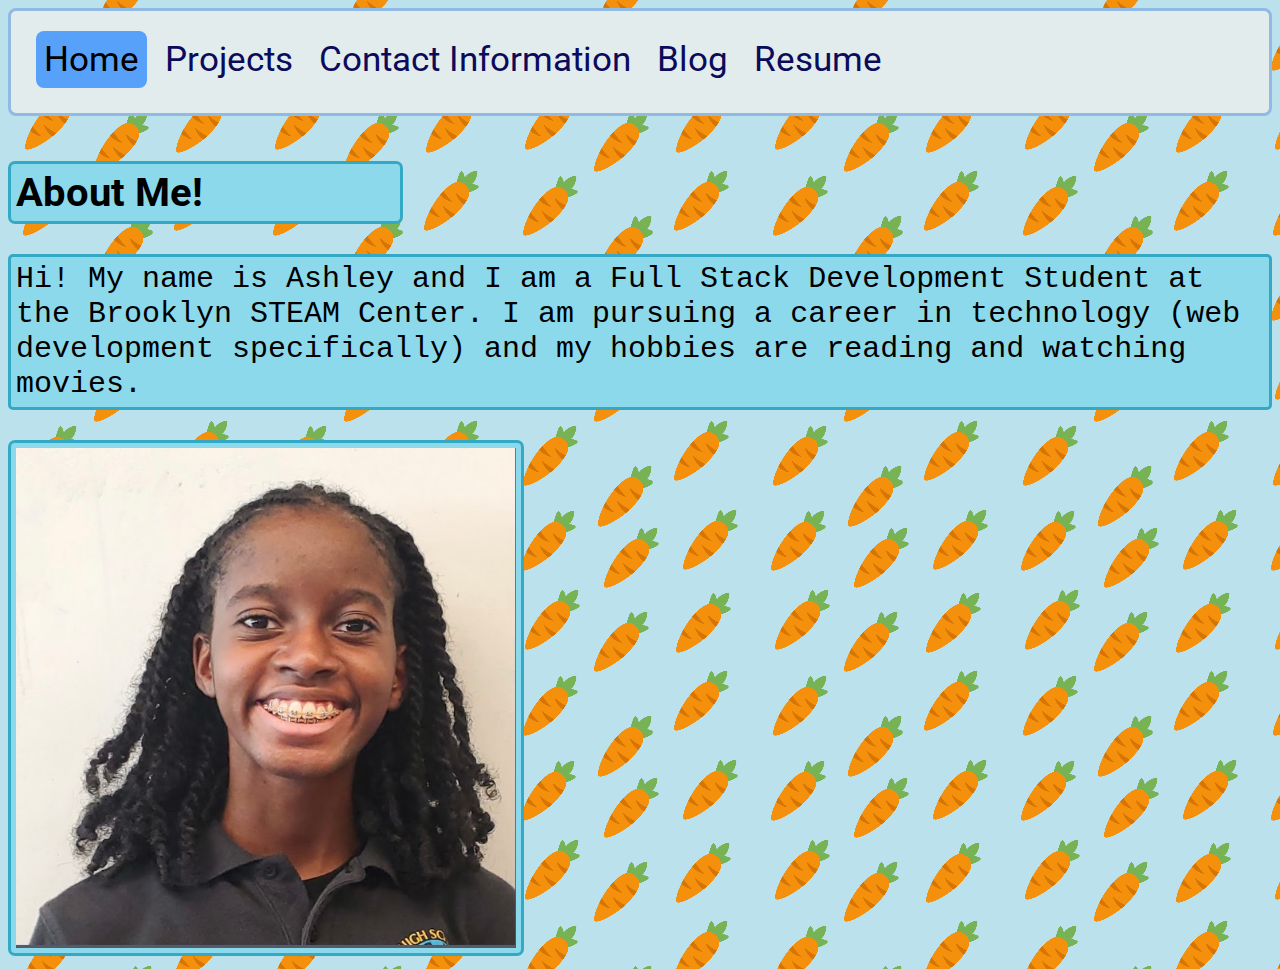
<file: index.html>
<!DOCTYPE html>
<html lang="en">
<head>
    <meta charset="UTF-8">
    <meta http-equiv="X-UA-Compatible" content="IE=edge">
    <meta name="viewport" content="width=device-width, initial-scale=1.0">
    <meta name="description" content="My name is Ashley and I am a programming student at the Brooklyn Steam Center"> 
    <meta name="keywords" content="Ashley King, Ashley, King, Programming, Coding, Full Stack">
    <meta name="author" content="Ashley King">
    <link rel="stylesheet" href="styles.css">
    <title>Ashley King</title>
</head>
<body>
    <nav>
    <ul>
        <li><a class="active" href="index.html">Home</a></li>
        <li><a href="projects.html">Projects</a></li>
        <li><a href="contact_info.html">Contact Information</a></li>
        <li><a href="https://adalei1801.github.io/blog/" target="_blank">Blog</a></li>
        <li><a href="https://docs.google.com/document/d/1n60HhVs13i35huFuEv_UgU26T4lQF4T9_F3i1mb-uZs/edit?usp=sharing" target="_blank">Resume</a></li>
    </ul>
    </nav>
    <br>
    <h1>About Me!</h1>
    <p>Hi! My name is Ashley and I am a Full Stack Development Student at the Brooklyn STEAM Center. I am pursuing a career in technology (web development specifically) and my hobbies are reading and watching movies.</p>
    <img id="profile" src="images/aking.jpg" alt="Photo of Ashley" height="300px" width="300px">
</body>
</html>
</file>
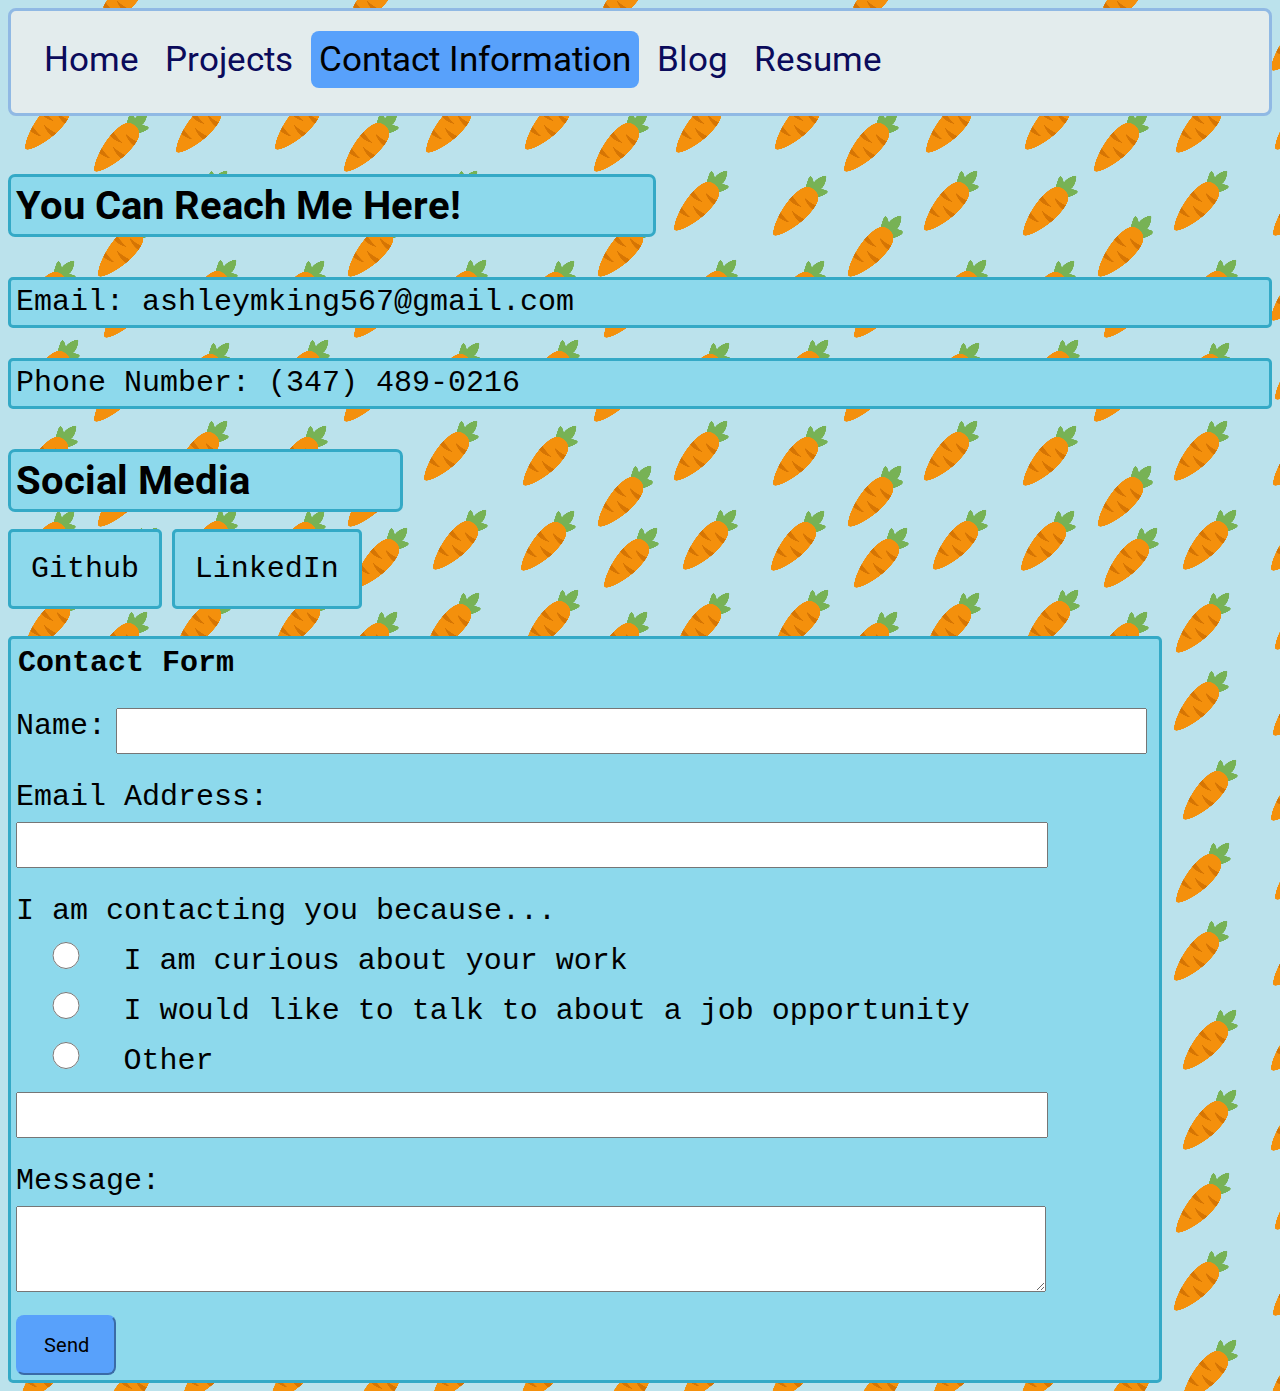
<file: contact_info.html>
<!DOCTYPE html>
<html lang="en">
<head>
    <meta charset="UTF-8">
    <meta http-equiv="X-UA-Compatible" content="IE=edge">
    <meta name="viewport" content="width=device-width, initial-scale=1.0">
    <link rel="stylesheet" href="styles.css">
    <link rel="stylesheet" href="https://cdnjs.cloudflare.com/ajax/libs/font-awesome/6.5.1/css/all.min.css" integrity="sha512-DTOQO9RWCH3ppGqcWaEA1BIZOC6xxalwEsw9c2QQeAIftl+Vegovlnee1c9QX4TctnWMn13TZye+giMm8e2LwA==" crossorigin="anonymous" referrerpolicy="no-referrer" />
    <title>Contact Information</title>
    <style>
        a {
            color: black;
            font-family: 'Courier New', Courier, monospace;
        }

        .contact_nav, .active {
            font-family: 'Roboto';
        }
    </style>
</head>
<body>
    <nav>
    <ul>
        <li><a class="contact_nav" href="index.html">Home</a></li>
        <li><a class="contact_nav" href="projects.html">Projects</a></li>
        <li><a class="active" href="contact_info.html">Contact Information</a></li>
        <li><a href="https://adalei1801.github.io/blog/" target="_blank">Blog</a></li>
        <li><a href="https://docs.google.com/document/d/1n60HhVs13i35huFuEv_UgU26T4lQF4T9_F3i1mb-uZs/edit?usp=sharing" target="_blank">Resume</a></li>
    </ul>
    </nav>

    <br>
    <h3 id="reach">You Can Reach Me Here!</h3>
    <p><i class="fa-solid fa-envelope"></i> Email: ashleymking567@gmail.com</p>
    <p><i class="fa-solid fa-phone"></i> Phone Number: (347) 489-0216</p>
    <h3><i class="fa-solid fa-hashtag"></i> Social Media</h3>
    <a id="git" href="https://github.com/adalei1801"><i class="fa-brands fa-github"></i> Github</a>
    <a id="link" href="www.linkedin.com/in/ashley-king-9463b9288"><i class="fa-brands fa-linkedin"></i> LinkedIn</a>
    <form action="https://us-central1-steam-center-app-dev.cloudfunctions.net/formToEmail"
    method="post">
    
        <div>
        <p id="contactform" ><i class="fa-solid fa-paper-plane"></i> Contact Form</p>
        </div>
        <br>
        <div>
            <label for="nameinput">Name:</label>
         <input type="text" id="nameinput" name="name" autocomplete="on">
        </div>
        <br>
        <div>
            <label for="eddress">Email Address:</label>
            <input type="text" id="eddress" name="Email Address">
        </div>
        <br>
        <div>
            <label for="reason">I am contacting you because...</label>
        </div>
        <div>
            <input type="radio" id="reason" name="Contact Reason" value="I am curious about your work">
            <label for="reason">I am curious about your work</label>
        </div>
        <div>
            <input type="radio" id="job" name="Contact Reason" value="I would like to talk to about a job opportunity">
            <label for="job">I would like to talk to about a job opportunity</label>
        </div>
        <div>
            <input type="radio" id="other" name="Contact Reason" value="other">
            <label for="other">Other</label>
        </div>
        <div>
            <label for="othertext" ></label>
            <input type="text" id="othertext" name="Contact Reason under 'Other'">
        </div>
        <br>
        <div>
            <label for="message">Message:</label><br>
            <textarea id="message" name="Message" rows="4" cols="20"></textarea>
        </div>
        <br>
        <div> 
            <input type="submit" value="Send">
        </div>
        <input name="send-to" value="aking@brooklynsteamcenter.org" hidden>
    </form>

</body>
</html>
</file>
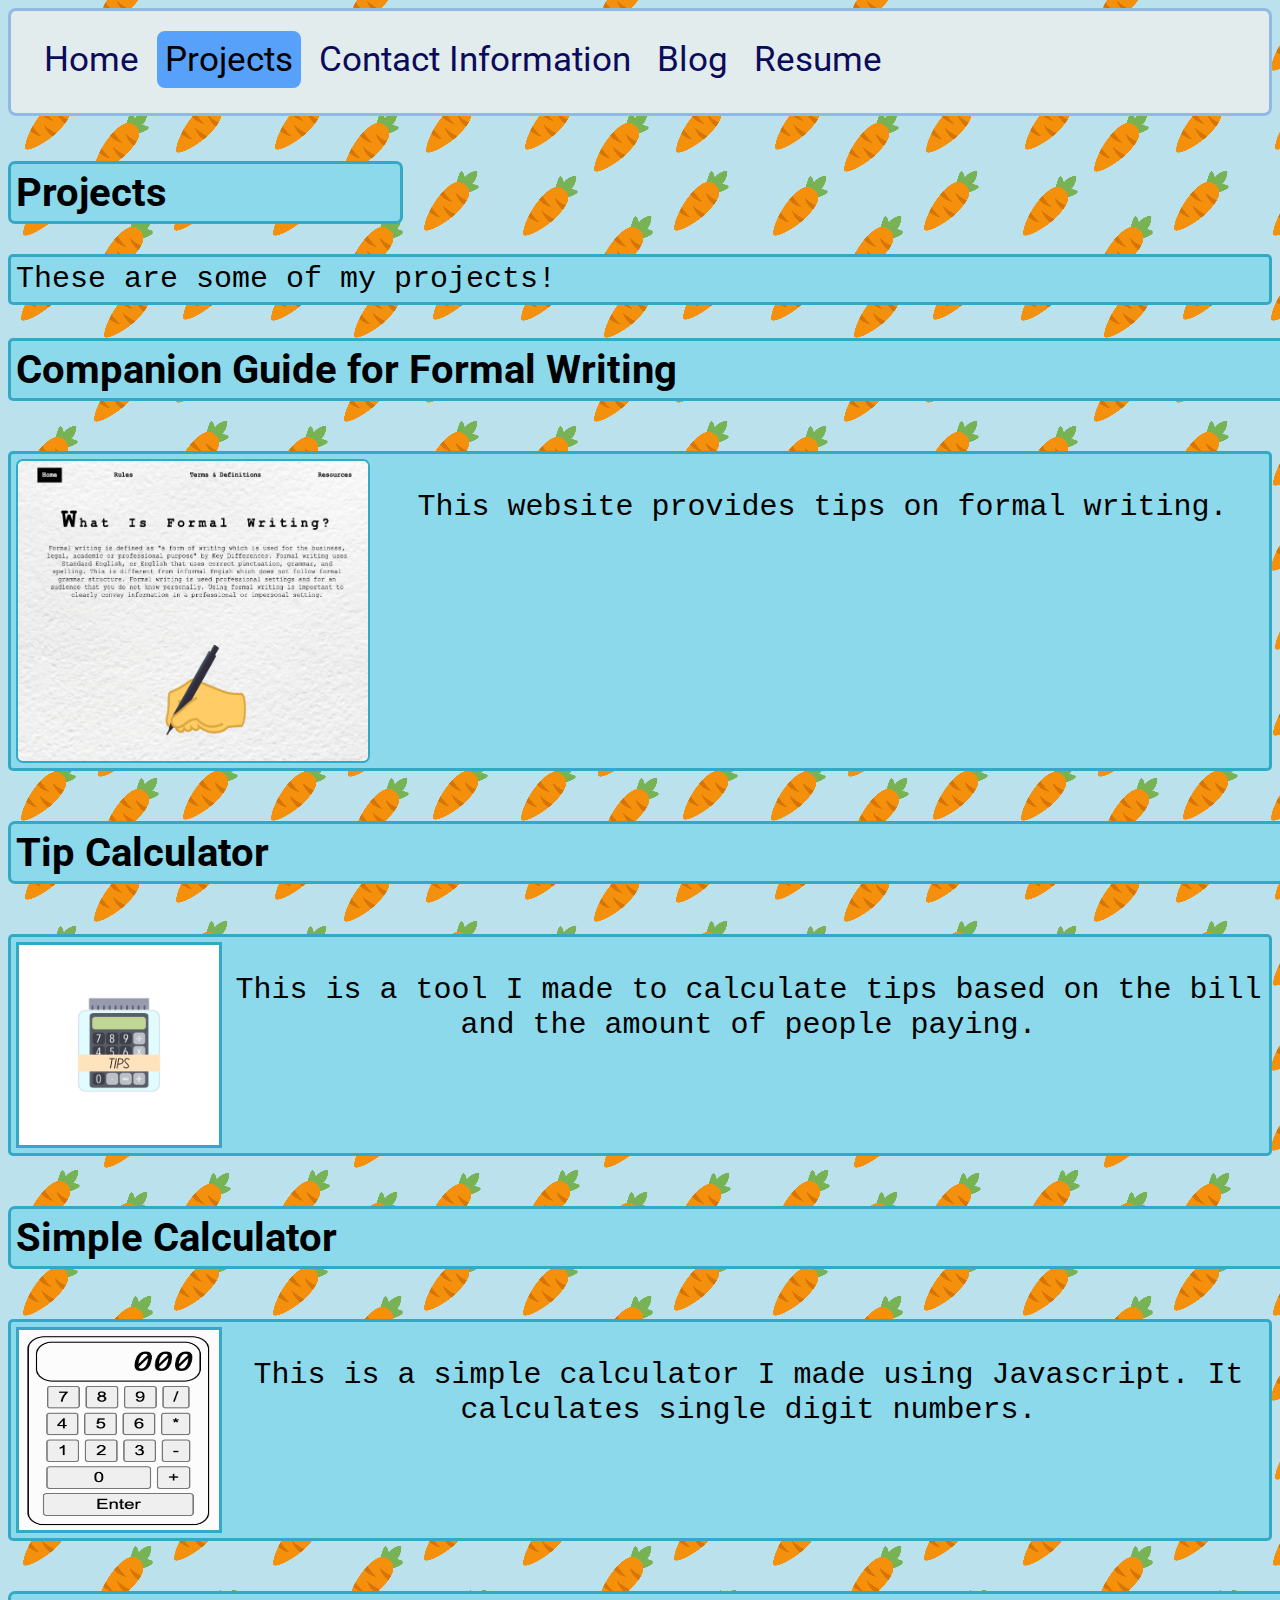
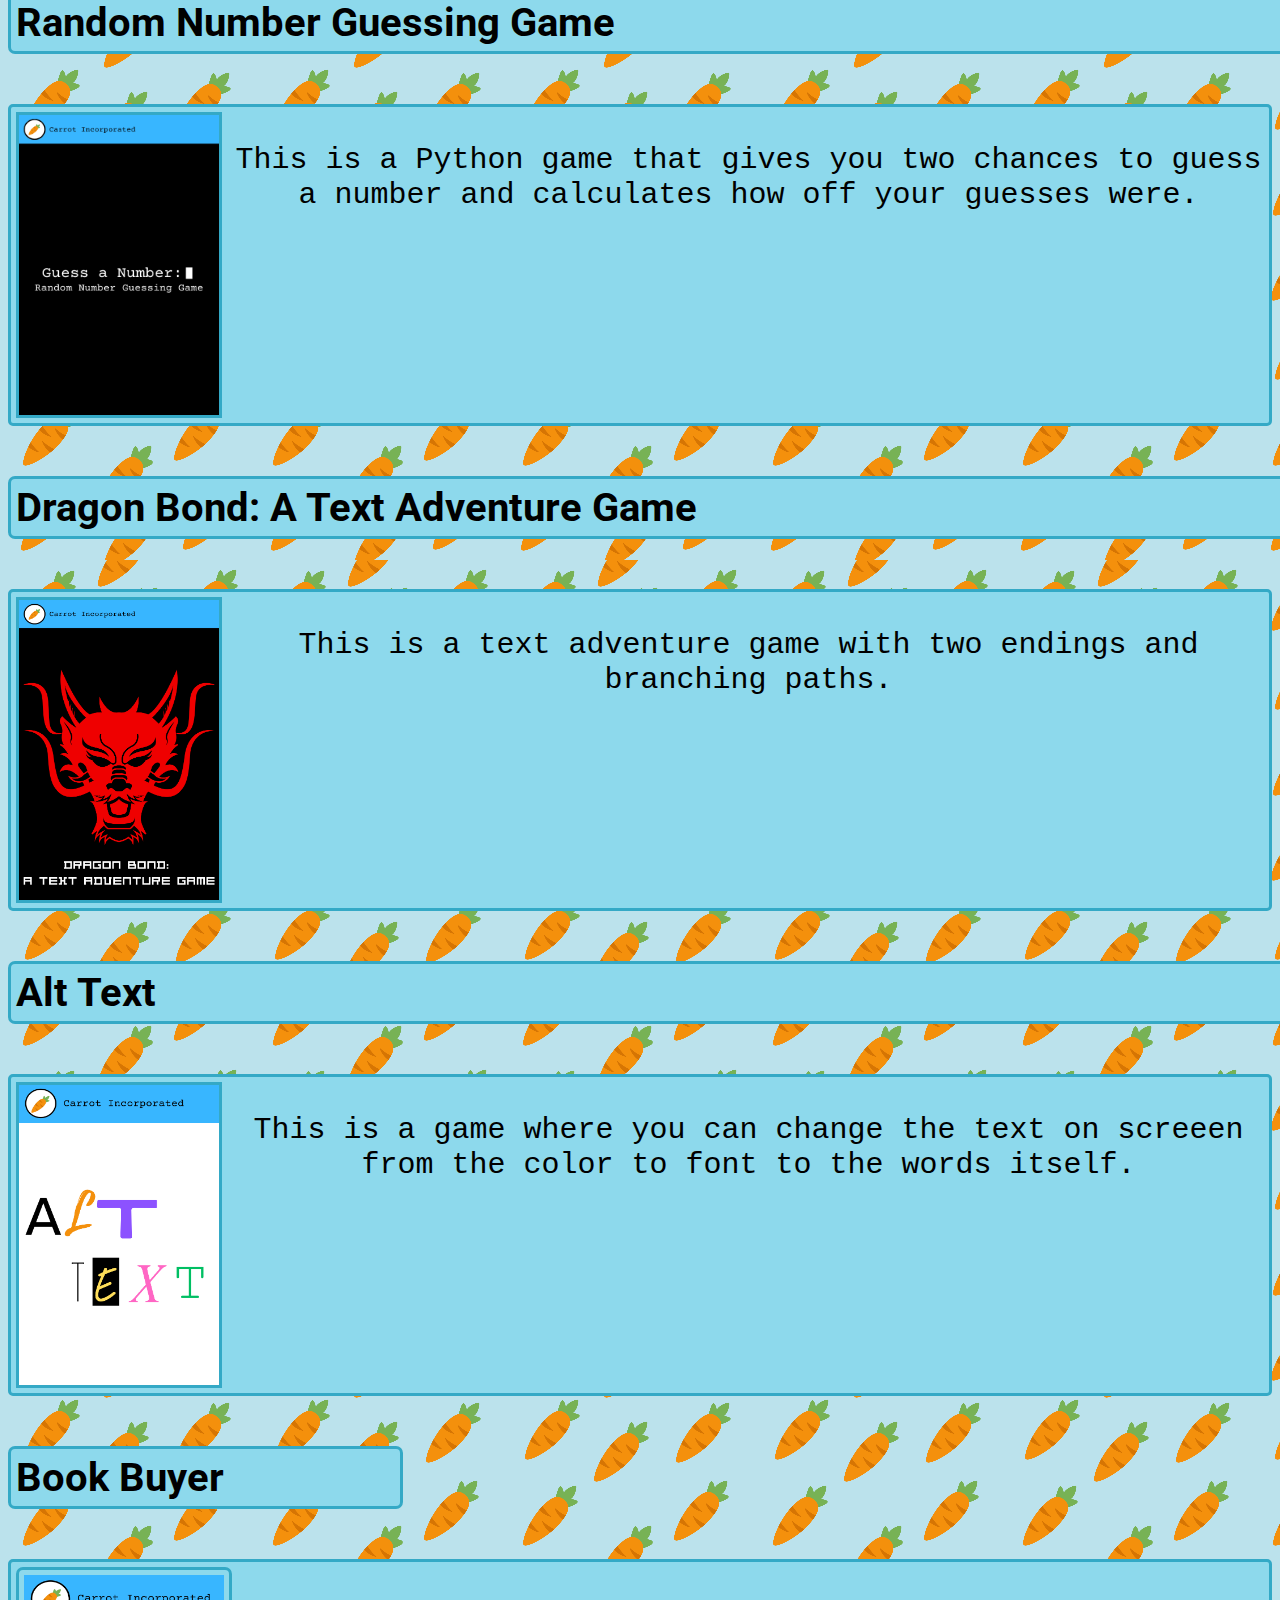
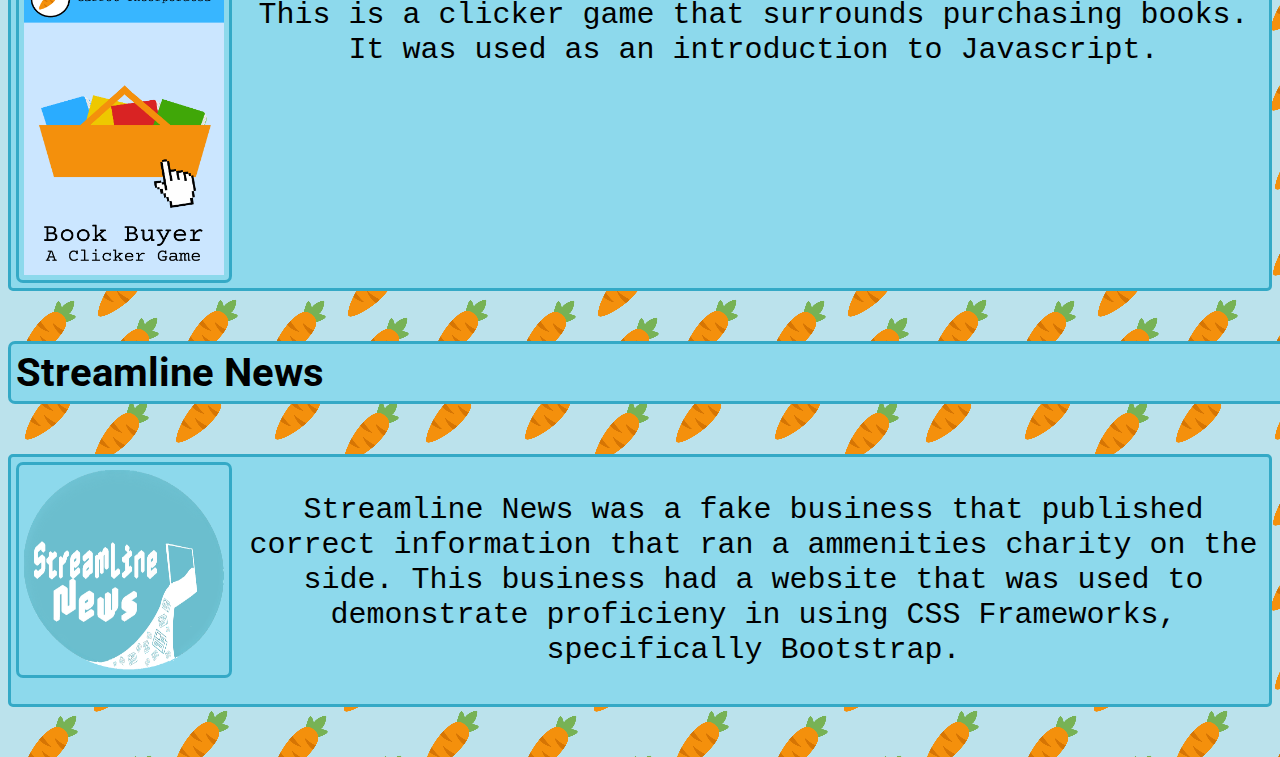
<file: projects.html>
<!DOCTYPE html>
<html lang="en">

<head>
    <meta charset="UTF-8">
    <meta http-equiv="X-UA-Compatible" content="IE=edge">
    <meta name="viewport" content="width=device-width, initial-scale=1.0">
    <link rel="stylesheet" href="styles.css">
    <title>Projects</title>
</head>

<body>
    <nav>
        <ul>
            <li><a href="index.html">Home</a></li>
            <li><a class="active" href="projects.html">Projects</a></li>
            <li><a href="contact_info.html">Contact Information</a></li>
            <li><a href="https://adalei1801.github.io/blog/" target="_blank">Blog</a></li>
            <li><a href="https://docs.google.com/document/d/1n60HhVs13i35huFuEv_UgU26T4lQF4T9_F3i1mb-uZs/edit?usp=sharing" target="_blank">Resume</a></li>
        </ul>
    </nav>
    <br>
    <h1>Projects</h1>
    <p>These are some of my projects!</p>
    <h2 id="companion" class="heading"><a id="complink" href="https://adalei1801.github.io/Companion-Guide-for-Formal-Writing/">Companion Guide for Formal Writing</a></h2>
    <section>
        <img height="200" width="150" id="compshot" src="images/formal_writing.png"
            alt="Photo of home page of formal writing website. Includes introduction to formal writing, navigation bar, and a hand holding a pen.">
        <span>
            <p id="compinfo" class="info">This website provides tips on formal writing.</p>
        </span>
    </section>
    <h2 class="heading">Tip Calculator</h2>
    <section>
        <img height="100" id="tipimg" src="images/tip_calc.png" alt="Calulator in a closed jar labeled tips">
        <span>
            <p id="tipinfo" class="info">This is a tool I made to calculate tips based on the bill and the amount of
                people paying.</p>
        </span>
    </section>
    <h2 id="simplecalc" class="heading"><a id="sclink" href="https://adalei1801.github.io/Simple-Calculator/" target="_blank">Simple Calculator</a></h2>
    <section>
        <img height="100" id="calcimg" src="images/calculator.png" alt="Basic calculator with three zeroes on screen">
        <span>
            <p id="calcinfo" class="info">This is a simple calculator I made using Javascript. It calculates single digit numbers.</p>
        </span>
    </section>
    <h2 id="random" class="heading">Random Number Guessing Game</h2>
    <section>
        <img id="randomcover" height="200" src="images/number_game.png"
            alt="Cover for Random Number Guessing game. Game title on black background with Guess a number: and a white rectangle above the title. Carrot Inc. banner at the top.">
        <span>
            <p id="randominfo" class="info">This is a Python game that gives you two chances to guess a number and
                calculates how off your guesses were.</p>
        </span>
    </section>
    <h2 id="dragon" class="heading">Dragon Bond: A Text Adventure Game</h2>
    <section>
        <img id="dragoncover" height="200" src="images/dragon.png"
            alt="Cover for Dragon Bond. A large red dragon head with game title below it. Carrot Inc. banner at the top.">
        <span>
            <p id="dragoninfo" class="info">This is a text adventure game with two endings and branching paths.</p>
        </span>
    </section>
   <h2 id="alttext" class="heading"><a id="alttextlink" href="https://adalei1801.github.io/AltText/" target="blank">Alt Text</a></h2>
    <section>
        <img id="altcover" height="200" src="images/alttext.png" alt="Alt Text Cover">
        <span>
            <p id="altinfo" class="info">This is a game where you can change the text on screeen from the color to font to the words itself.</p>
        </span>
    </section>
    <h2 id="book"><a id="booklink" href="https://adalei1801.github.io/BookBuyer/">Book Buyer</a></h2>
    <section>
    <img id="bookcover" height="200" src="images/Book Buyer Cover.png" alt="Book Buyer Cover">
    <span>
        <p id="bookinfo" class="info">This is a clicker game that surrounds purchasing books. It was used as an introduction to Javascript.</p>
    </span>
    </section>



    <h2 id="stream" class="heading"><a id="streamlink" href="https://streamline-news.cyberbyte.cc/" target="blank">Streamline News</a></h2>
    <section>
    <img id="streamlogo" height="200" src="images/streamline.png" alt="Logo for Streamline News">
    <span>
        <p id="streaminfo" class="info">Streamline News was a fake business that published correct information that ran a ammenities charity on the side. This business had a website that was used to demonstrate proficieny in using CSS Frameworks, specifically Bootstrap.</p>
    </span>
    </section>




</body>

</html>
</file>
<file: styles.css>
@import url('https://fonts.googleapis.com/css2?family=Courier+Prime&display=swap');

@import url('https://fonts.googleapis.com/css2?family=Courier+Prime&family=Roboto&display=swap');

body {
    background-color: #BBE2EC;
    font-family: 'Courier New', Courier, monospace;
    background-image: url('images/carrot_rain.png');
}

h1, h2, h3 {
    font-family: 'Roboto';
    color: #000000;
    background-color: #8DD9EC;
    width: 30%;
    border-radius: 7px;
    border-style: solid;
    border-color: #34A9C6;
    padding: 5px;
}

#reach {
    width: 50%
}

#heading {
    width: 100%;
}

#git:hover {
    color:#fafafa;
    background-color: #333;
    border-color: #f5f5f5;
}

#link:hover {
    color:#fdfaf5;
    background-color: #0a66c2;
    border-color: #fdfaf5 ;
}

#randominfo, #dragoninfo, #compinfo {
    height: 50px;
    text-align: center;
}

#compinfo {
    height: 20px;
}

#altinfo {
    height: 30px;
}

#compshot {
    height: 200px;
    width: 300px;
    border: 2px #34A9C6 solid;
    padding: 0px;
}

#tipimg, #randomcover, #dragoncover, #altcover, #calcimg {
    padding: 0px;
    border-radius: 0px;
}

#alttext:hover {
    background-color: #45f245;
    border-color: #F245F2;
}

#alttextlink:hover {
    color: #4545F2; 
}

#alttextlink {
    color:black;
}

#companion:hover {
    background-color: #4a4a4a;
    border-color: white;
}

#complink {
    color: black;
}

#complink:hover {
    color: white;
}

#stream:hover {
    background-color: #6bbece;
    border-color: #e3f6f8;
}

#streamlink {
    color: black;
}

#streamlink:hover {
    color: white;
}

#book:hover {
    background-color: #3bb1e7;
    border-color: #f2960b;
}

#booklink {
    color: black;
}

#booklink:hover {
    color: white;
}

#simplecalc:hover {
    background-color: #042a3b;
    border-color: #86d1df;
}

#sclink {
    color: black;
}

#sclink:hover {
    color: white;
}

#contactform {
    border-style: none;
    padding: 1px;
    margin: 1px;
    border-width: 1px;
    font-weight: 600;
}


.info {
    padding: 1px;
    width: 100%;
    text-align: center;
}

img {
    margin-right: 10px;
}

section > img {
    float: left
}

section > h2 {
    position: static;
}

section {
    margin-top: 50px;
    margin-bottom: 50px;
    overflow: hidden;
}

form {
    margin-top: 20px;
    width: 90%;
}

p, form, #git, #link, #companion, section {
    background-color: #8DD9EC;
    border-style: solid;
    border-color: #34A9C6;
    padding: 5px;
    border-radius: 5px;
}

section  p {
    border: none;    
}

img {
    background-color: #8DD9EC;
    padding: 5px;
    border-radius: 7px;
    border-style: solid;
    border-color: #34A9C6;
}

nav {
    position: sticky;
    top: 0;
}

a {
    text-decoration: none;
}

nav a {
    color:#0B0B5B;
    display: block;
    padding: 8px;
    text-decoration: none;
    font-family: 'Roboto';
}

nav a:hover {
    color:#0b0b56;
    background-color: #58a1fb;
    border-radius: 8px;
}

nav ul {
    list-style-type: none;
    margin: 0;
    padding: 0;
    padding: 20px;
    background-color: #e3eced;
    overflow: hidden;
    top: 0;
    border-radius: 8px;
    border: 3px solid #90b9e4;
}

nav li {
    display: inline;
    float: left;
    padding-left: 5px;
    padding-right: 5px;
    padding-bottom: 5px;
}

span {
    display: block;
}

input[type=text] {
    font-family: 'Courier New', Courier, monospace;
}

input[type=submit] {
    background-color: #58a1fb;
    border-radius: 8px;
    border-color: #58a1fb;
    font-family: 'Roboto';
}

.active {
    background-color: #58a1fb;
    color: #000000;
    border-radius: 8px;
}

@media screen and (max-width: 600px) {
    p {
        text-align: left;
        line-height: 25px;
        padding: 4px;
        display: block;
    }

    h1, h2, h3 {
        width: 85%;
    }

    input[type=submit] {
        width: 60px;
        height: 50px;
    }

    input[type=text] {
        height: 20%;
        width: 90%;
    }

    textarea {
        width: 90%;
    }

    nav {
        position: sticky;
        top: 0;
    }

    #git, #link {
        padding: 15px;
    }

    #dragon {
        padding: 2px;
    }

    #link {
        margin-top: 20px;
        display: block;
        width: 84px;
    }

    #randominfo, #dragoninfo, #compinfo {
        margin-top: 10px;
        padding-top: 10px;
    }

    #tipinfo, #calcinfo {
        margin-top: 10px;
    }

    nav ul {
        padding: 5px;
    }

    nav li {
        margin: 12px;
    }

}

@media screen and (min-width: 601px) {
    p {
        line-height: 35px;
        font-size: 30px;
    }

    img {
        width: 200px;
        height: 200px;
    }

    #profile {
        height: 500px;
        width: 500px;
    }

    #randomcover, #dragoncover,#altcover, #bookcover {
        width: 200px;
        height: 300px;
    }

    #compshot {
        width: 350px;
        height: 300px;
    }

    #git, #link {
        padding: 20px;
        font-size: 30px;
    }

    .heading {
        width: 100%;
    }

    h1, h2, h3 {
        font-size: 40px;
    }

    nav a {
        font-size: 35px;
    }

    form {
        margin-top: 50px;
    }

    label {
        font-size: 30px;
        line-height: 50px;
    }

    textarea {
        height: 80px;
        width: 90%;
    }

    input[type=submit] {
        width: 100px;
        height: 60px;
        font-size: 20px;
    }

    input[type=text] {
        width: 90%;
        height: 40px;
    }

    input[type=radio] {
        width: 90px;
        height: 2em;
    }
}
</file>
